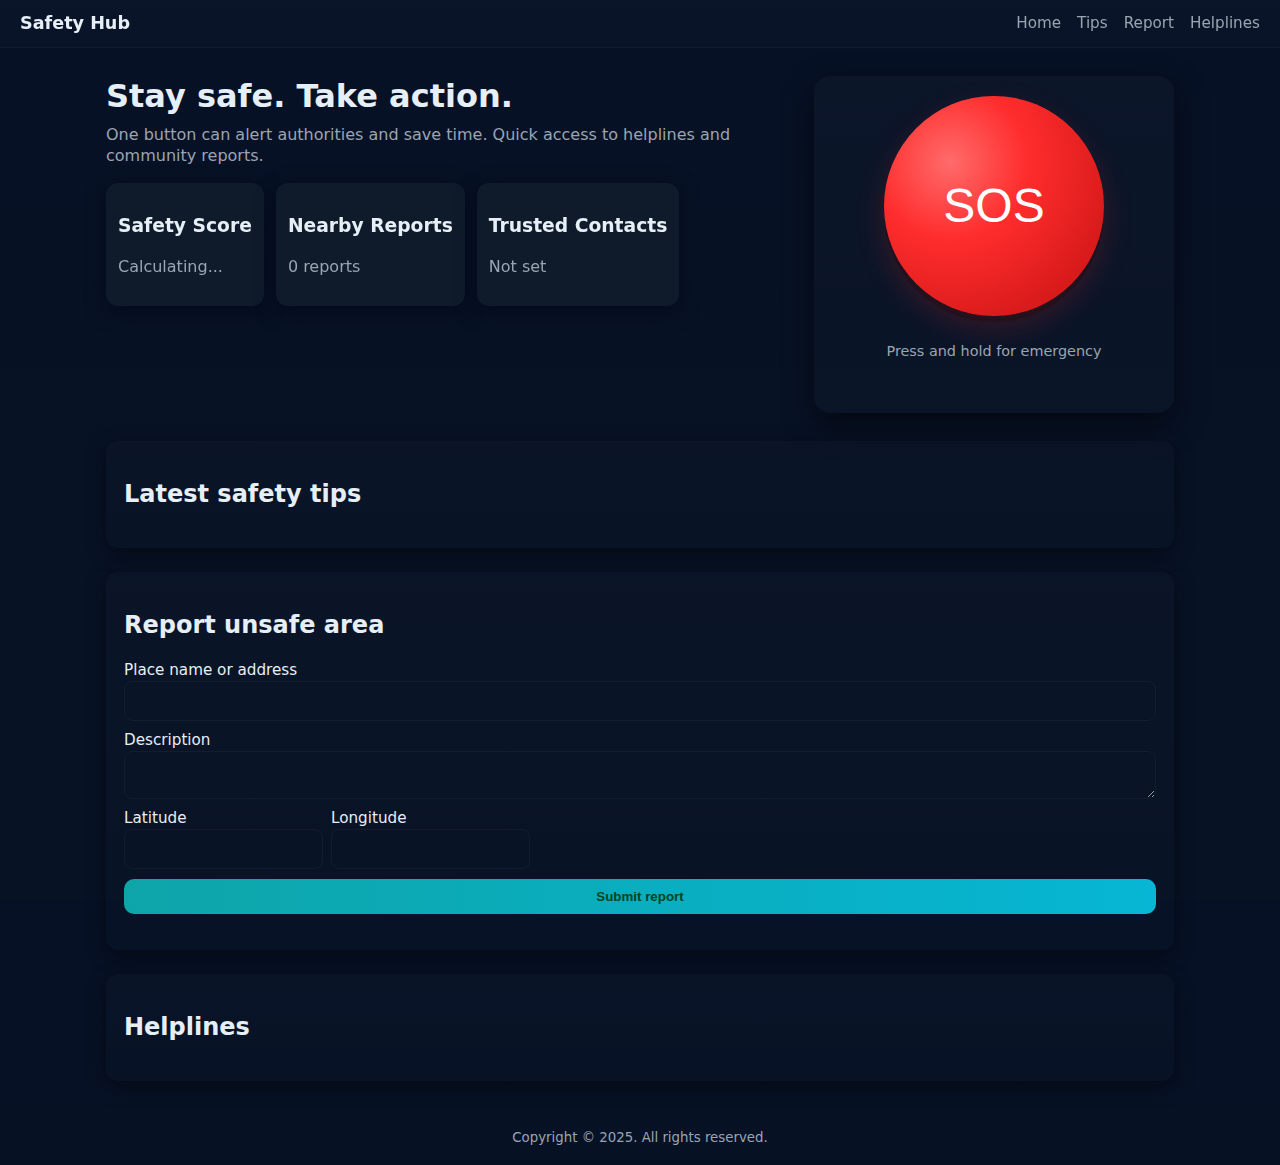
<file: index.html>
<!doctype html>
<html lang="en">
<head>
  <meta charset="utf-8" />
  <meta name="viewport" content="width=device-width,initial-scale=1" />
  <title>Safety Hub</title>
  <link rel="stylesheet" href="./app.css" />
</head>
<body>
  <nav class="nav">
    <div class="brand">Safety Hub</div>
    <ul class="nav-links">
      <li><a href="#home">Home</a></li>
      <li><a href="#tips">Tips</a></li>
      <li><a href="#report">Report</a></li>
      <li><a href="#helplines">Helplines</a></li>
    </ul>
  </nav>

  <main class="container">
    <section id="home" class="hero">
      <div class="left">
        <h1>Stay safe. Take action.</h1>
        <p>One button can alert authorities and save time. Quick access to helplines and community reports.</p>
        <div class="cards">
          <div class="card">
            <h3>Safety Score</h3>
            <p id="safety-score">Calculating...</p>
          </div>
          <div class="card">
            <h3>Nearby Reports</h3>
            <p id="nearby-reports">0 reports</p>
          </div>
          <div class="card">
            <h3>Trusted Contacts</h3>
            <p>Not set</p>
          </div>
        </div>
      </div>

      <div class="right">
        <div class="sos-area">
          <button id="sosBtn" class="sos-button">SOS</button>
          <p class="sos-hint">Press and hold for emergency</p>

          <div class="quick-helplines" id="helplines-quick">
            <!-- helplines inserted here -->
          </div>
        </div>
      </div>
    </section>

    <section id="tips" class="tips-section">
      <h2>Latest safety tips</h2>
      <div id="tipsContainer" class="tips-grid">
        <!-- tips cards loaded here -->
      </div>
    </section>

    <section id="report" class="report-section">
      <h2>Report unsafe area</h2>
      <form id="reportForm">
        <label>Place name or address <input name="place" required /></label>
        <label>Description <textarea name="description" required></textarea></label>
        <div class="coords">
          <label>Latitude <input name="lat" /></label>
          <label>Longitude <input name="lng" /></label>
        </div>
        <button type="submit" class="btn">Submit report</button>
        <div id="reportStatus" class="muted"></div>
      </form>
    </section>

    <section id="helplines" class="helplines-section">
      <h2>Helplines</h2>
      <div id="helplinesList" class="helplines-grid"></div>
    </section>
  </main>

  <footer class="footer">
    <small>Copyright &copy; 2025. All rights reserved.</small>
  </footer>

  <script src="./app.js"></script>
</body>
</html>
</file>
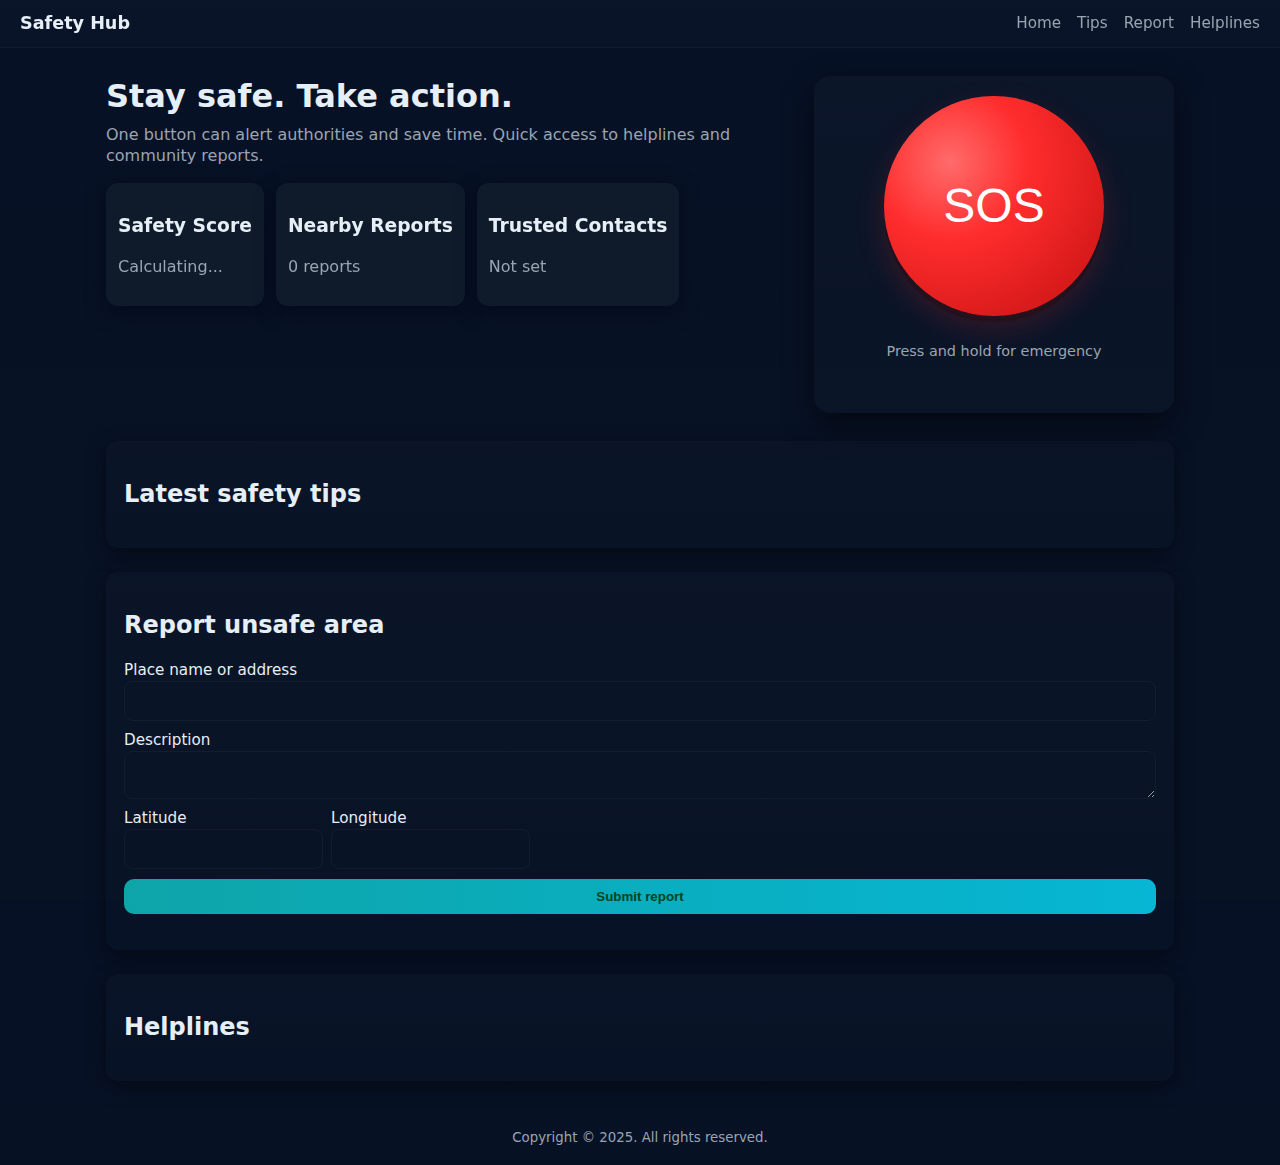
<file: index10.html>
<!doctype html>
<html lang="en">
<head>
  <meta charset="utf-8" />
  <meta name="viewport" content="width=device-width,initial-scale=1" />
  <title>Safety Hub</title>
  <link rel="stylesheet" href="/app.css" />
</head>
<body>
  <nav class="nav">
    <div class="brand">Safety Hub</div>
    <ul class="nav-links">
      <li><a href="#home">Home</a></li>
      <li><a href="#tips">Tips</a></li>
      <li><a href="#report">Report</a></li>
      <li><a href="#helplines">Helplines</a></li>
    </ul>
  </nav>

  <main class="container">
    <section id="home" class="hero">
      <div class="left">
        <h1>Stay safe. Take action.</h1>
        <p>One button can alert authorities and save time. Quick access to helplines and community reports.</p>
        <div class="cards">
          <div class="card">
            <h3>Safety Score</h3>
            <p id="safety-score">Calculating...</p>
          </div>
          <div class="card">
            <h3>Nearby Reports</h3>
            <p id="nearby-reports">0 reports</p>
          </div>
          <div class="card">
            <h3>Trusted Contacts</h3>
            <p>Not set</p>
          </div>
        </div>
      </div>

      <div class="right">
        <div class="sos-area">
          <button id="sosBtn" class="sos-button">SOS</button>
          <p class="sos-hint">Press and hold for emergency</p>

          <div class="quick-helplines" id="helplines-quick">
            <!-- helplines inserted here -->
          </div>
        </div>
      </div>
    </section>

    <section id="tips" class="tips-section">
      <h2>Latest safety tips</h2>
      <div id="tipsContainer" class="tips-grid">
        <!-- tips cards loaded here -->
      </div>
    </section>

    <section id="report" class="report-section">
      <h2>Report unsafe area</h2>
      <form id="reportForm">
        <label>Place name or address <input name="place" required /></label>
        <label>Description <textarea name="description" required></textarea></label>
        <div class="coords">
          <label>Latitude <input name="lat" /></label>
          <label>Longitude <input name="lng" /></label>
        </div>
        <button type="submit" class="btn">Submit report</button>
        <div id="reportStatus" class="muted"></div>
      </form>
    </section>

    <section id="helplines" class="helplines-section">
      <h2>Helplines</h2>
      <div id="helplinesList" class="helplines-grid"></div>
    </section>
  </main>

  <footer class="footer">
    <small>Copyright &copy; 2025. All rights reserved.</small>
  </footer>

  <script src="/app.js"></script>
</body>
</html>
</file>
<file: app.css>
:root{
  --bg:#0f1724;
  --panel:#0b1220;
  --card:#0f1b2b;
  --accent:#ff2d2d;
  --muted:#9aa5b1;
  --glass: rgba(255,255,255,0.03);
  --radius:14px;
  font-family: Inter, system-ui, -apple-system, "Segoe UI", Roboto, "Helvetica Neue", Arial;
}

*{box-sizing:border-box}
html,body{height:100%}
body{
  margin:0;
  background: linear-gradient(180deg,#071125 0%,#081225 60%);
  color:#e6eef6;
  -webkit-font-smoothing:antialiased;
  -moz-osx-font-smoothing:grayscale;
  line-height:1.3;
}

.nav{
  display:flex;
  justify-content:space-between;
  align-items:center;
  padding:12px 20px;
  background:linear-gradient(180deg, rgba(255,255,255,0.02), rgba(255,255,255,0.01));
  border-bottom:1px solid rgba(255,255,255,0.03);
  position:sticky;
  top:0;
  backdrop-filter: blur(4px);
  z-index:10;
}
.brand{font-weight:700; font-size:1.1rem}
.nav-links{display:flex; gap:16px; list-style:none; margin:0; padding:0}
.nav-links a{color:var(--muted); text-decoration:none; font-size:0.95rem}
.nav-links a:hover{color:white}

.container{max-width:1100px; margin:28px auto; padding:0 16px}

.hero{
  display:grid;
  grid-template-columns: 1fr 360px;
  gap:20px;
  align-items:start;
  margin-bottom:28px;
}
.left h1{font-size:2rem; margin:0 0 8px}
.left p{color:var(--muted); margin:0 0 16px}
.cards{display:flex; gap:12px; margin-top:14px}
.card{
  background:var(--card);
  padding:12px;
  border-radius:12px;
  min-width:120px;
  box-shadow: 0 6px 20px rgba(2,6,23,0.6);
  transform: translateZ(0);
}

.sos-area{
  background: linear-gradient(180deg, rgba(255,255,255,0.02), rgba(255,255,255,0.01));
  border-radius:16px;
  padding:20px;
  display:flex;
  flex-direction:column;
  align-items:center;
  gap:12px;
  box-shadow: 0 12px 30px rgba(0,0,0,0.55);
}
.sos-button{
  width:220px;
  height:220px;
  border-radius:50%;
  border:none;
  font-size:48px;
  color:white;
  background: radial-gradient(circle at 30% 30%, #ff6b6b 0%, var(--accent) 35%, #c31010 100%);
  box-shadow: 0 12px 30px rgba(255,45,45,0.18), 0 6px 0 rgba(0,0,0,0.3);
  cursor:pointer;
  transition: transform 0.12s ease, box-shadow 0.12s ease;
}
.sos-button:active{ transform: scale(0.98) }
.sos-hint{ color:var(--muted); font-size:0.9rem }

.quick-helplines{ margin-top:6px; width:100% }
.quick-helplines .hl{ display:flex; justify-content:space-between; padding:10px; border-radius:10px; background:var(--glass); margin-bottom:8px; color:var(--muted) }

.tips-section, .report-section, .helplines-section{ margin-top:24px; background: linear-gradient(180deg, rgba(255,255,255,0.01), rgba(255,255,255,0.005)); padding:18px; border-radius:12px; box-shadow: 0 6px 20px rgba(0,0,0,0.45) }
.tips-grid{ display:grid; grid-template-columns: repeat(auto-fit,minmax(220px,1fr)); gap:12px; margin-top:12px }
.tip-card{ padding:14px; border-radius:12px; background: linear-gradient(180deg, rgba(255,255,255,0.02), rgba(255,255,255,0.01)); box-shadow: 0 12px 30px rgba(2,6,23,0.6); }
.tip-card h4{ margin:0 0 6px }
.tip-card p{ margin:0; color:var(--muted) }

.report-section form{ display:flex; flex-direction:column; gap:10px; }
.report-section label{ display:flex; flex-direction:column; font-size:0.95rem }
.report-section input, .report-section textarea{ padding:8px 10px; border-radius:8px; border:1px solid rgba(255,255,255,0.04); background:transparent; color:inherit; resize:vertical; min-height:40px }
.coords{ display:flex; gap:8px }
.btn{ padding:10px 12px; border-radius:10px; border:none; background:linear-gradient(90deg,#0ea5a9,#06b6d4); color:#042; cursor:pointer; font-weight:600 }
.muted{ color:var(--muted); font-size:0.95rem; margin-top:8px }

.helplines-grid{ display:grid; grid-template-columns:repeat(auto-fit,minmax(180px,1fr)); gap:12px; margin-top:12px }
.helpline-card{ padding:12px; border-radius:10px; background:var(--card); display:flex; justify-content:space-between; align-items:center }

.footer{ text-align:center; padding:18px 0; color:var(--muted) }
@media(max-width:880px){
  .hero{ grid-template-columns: 1fr; }
  .right{ order: -1 }
  .sos-button{ width:160px; height:160px; font-size:36px }
}
</file>
